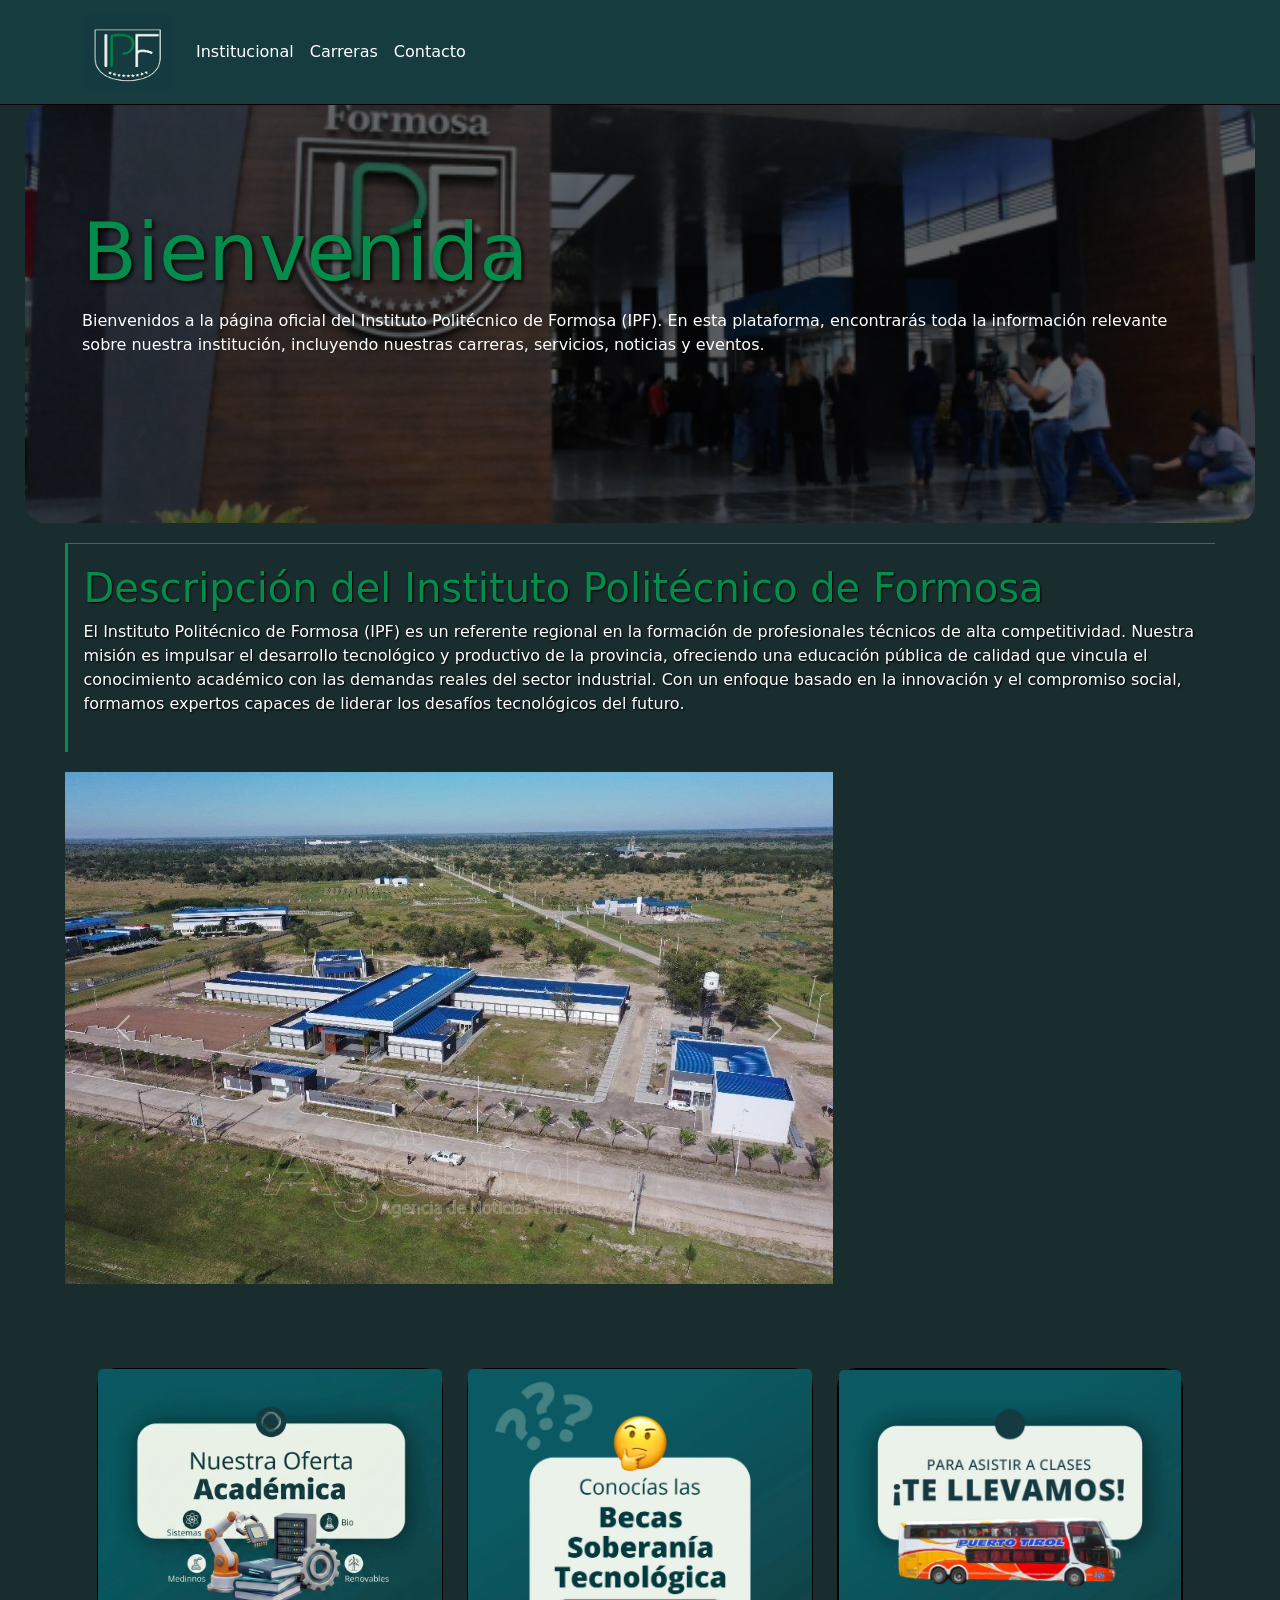
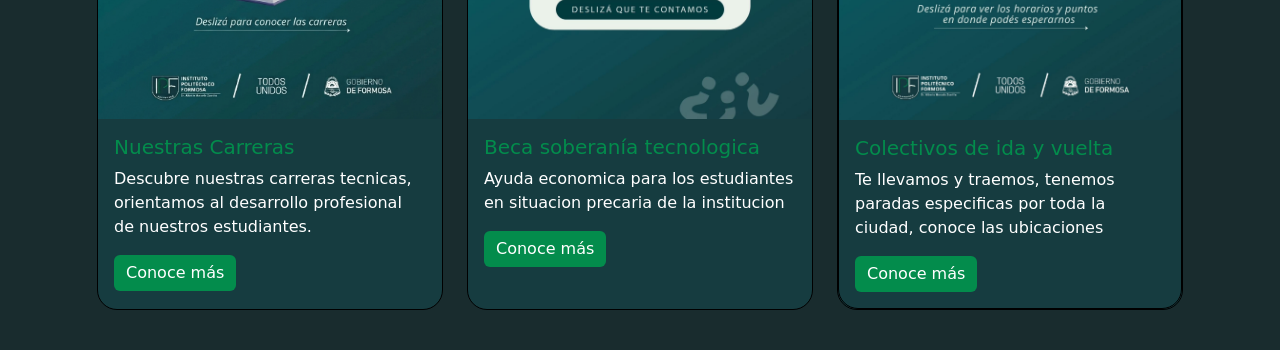
<file: index.html>
<!DOCTYPE html>
<html lang="en">
<head>
    <meta charset="UTF-8">
    <meta name="viewport" content="width=device-width, initial-scale=1.0">
    <title>Inicio IPF</title>
    <link rel="stylesheet" href="css/style.css">
    <link href="https://cdn.jsdelivr.net/npm/bootstrap@5.3.8/dist/css/bootstrap.min.css" rel="stylesheet" integrity="sha384-sRIl4kxILFvY47J16cr9ZwB07vP4J8+LH7qKQnuqkuIAvNWLzeN8tE5YBujZqJLB" crossorigin="anonymous">
</head>
<body>
    <header>
  <nav class="navbar navbar-expand-lg">
  <div class="container">
    <a class="navbar-brand" href="index.html">
         <img src="imagenes/icono-politecnico.png" alt="Icono IPF" width="90" height="78">
    </a>
    <button class="navbar-toggler" type="button" data-bs-toggle="collapse" data-bs-target="#navbarNav" aria-controls="navbarNav" aria-expanded="false" aria-label="Toggle navigation">
      <span class="navbar-toggler-icon"></span>
    </button>
    <div class="collapse navbar-collapse" id="navbarNav">
      <ul class="navbar-nav">
        <li class="nav-item">
          <a class="nav-link" href="institucional.html" style="color: white;">Institucional</a>
        </li>
        <li class="nav-item">
          <a class="nav-link" href="carreras.html" style="color: white;">Carreras</a>
        </li>
        <li class="nav-item">
          <a class="nav-link" href="contacto.html" style="color: white;">Contacto</a>
        </li>
      </ul>
    </div>
  </div>
</nav>

    </header>
    <main>
        <section class="bienvenida">
            <div class="container">
                <h1 class="display-1"> Bienvenida</h1>
                 <p>
                    Bienvenidos a la página oficial del Instituto Politécnico de Formosa (IPF). 
                    En esta plataforma, encontrarás toda la información relevante sobre nuestra institución, 
                    incluyendo nuestras carreras, servicios, noticias y eventos. 
                 </p>
          </div>  
        </section>
        <section class="descripcion">
            <div class="container">
                <h3 class="display-6">Descripción del Instituto Politécnico de Formosa </h3>
                <p>
                    El Instituto Politécnico de Formosa (IPF) es un referente regional en la formación de profesionales técnicos de alta competitividad. Nuestra misión es impulsar el desarrollo tecnológico y productivo de la provincia, ofreciendo una educación pública de calidad que vincula el conocimiento académico con las demandas reales del sector industrial. Con un enfoque basado en la innovación y el compromiso social, formamos expertos capaces de liderar los desafíos tecnológicos del futuro.
                </p>
            </div>
        </section>
        <section class="carrusel">
            <div id="carouselExampleAutoplaying" class="carousel slide" data-bs-ride="carousel">
  <div class="carousel-inner">
    <div class="carousel-item active">
      <img src="imagenes/politecnico1.jpg" class="d-block w-100" alt="Ciclo lectivo 2026">
    </div>
    <div class="carousel-item">
      <img src="imagenes/politecnico2.jpeg" class="d-block w-100" alt="Institucion">
    </div>
    <div class="carousel-item">
      <img src="imagenes/politecnico3.jpeg" class="d-block w-100" alt="Entrada">
    </div>
  </div>
  <button class="carousel-control-prev" type="button" data-bs-target="#carouselExampleAutoplaying" data-bs-slide="prev">
    <span class="carousel-control-prev-icon" aria-hidden="true"></span>
    <span class="visually-hidden">Previous</span>
  </button>
  <button class="carousel-control-next" type="button" data-bs-target="#carouselExampleAutoplaying" data-bs-slide="next">
    <span class="carousel-control-next-icon" aria-hidden="true"></span>
    <span class="visually-hidden">Next</span>
  </button>
</div>
        </section>
        <section class="cartas">
            <div class="row g-4" style="margin: 20px;">

                <div class="col-md-4">
                    <div class="card h-100">
                        <img src="imagenes/carreras.png" class="card-img-top" alt="carreras">
                        <div class="card-body">
                            <h5 class="card-title">Nuestras Carreras</h5>
                            <p class="card-text">Descubre nuestras carreras tecnicas, orientamos al desarrollo profesional de nuestros estudiantes.</p>
                            <a href="carreras.html" class="btn btn-primary">Conoce más</a>
                        </div>
  </div>
</div>

    <div class="col-md-4">
        <div class="card h-100">
            <img src="imagenes/beca.jpg" class="card-img-top" alt="beca-soberania">
            <div class="card-body">
                <h5 class="card-title">Beca soberanía tecnologica</h5>
                <p class="card-text">Ayuda economica para los estudiantes en situacion precaria de la institucion</p>
                <a href="institucional.html#beca" class="btn btn-primary">Conoce más</a>
            </div>
        </div>
</div>

<div class="col-md-4">

    <div class="card">
        <div class="card h-100">
            <img src="imagenes/colectivos.jpeg" class="card-img-top" alt="colectivos">
            <div class="card-body">
                <h5 class="card-title">Colectivos de ida y vuelta</h5>
                <p class="card-text">Te llevamos y traemos, tenemos paradas especificas por toda la ciudad, conoce las ubicaciones</p>
                <a href="institucional.html#colectivos" class="btn btn-primary">Conoce más</a>
            </div>
        </div>
    </div>
</div>

</div>
</section>
</main>

    <footer>
    </footer>

    <script src="https://cdn.jsdelivr.net/npm/bootstrap@5.3.8/dist/js/bootstrap.bundle.min.js" integrity="sha384-FKyoEForCGlyvwx9Hj09JcYn3nv7wiPVlz7YYwJrWVcXK/BmnVDxM+D2scQbITxI" crossorigin="anonymous"></script>
</body>
</html>
</file>
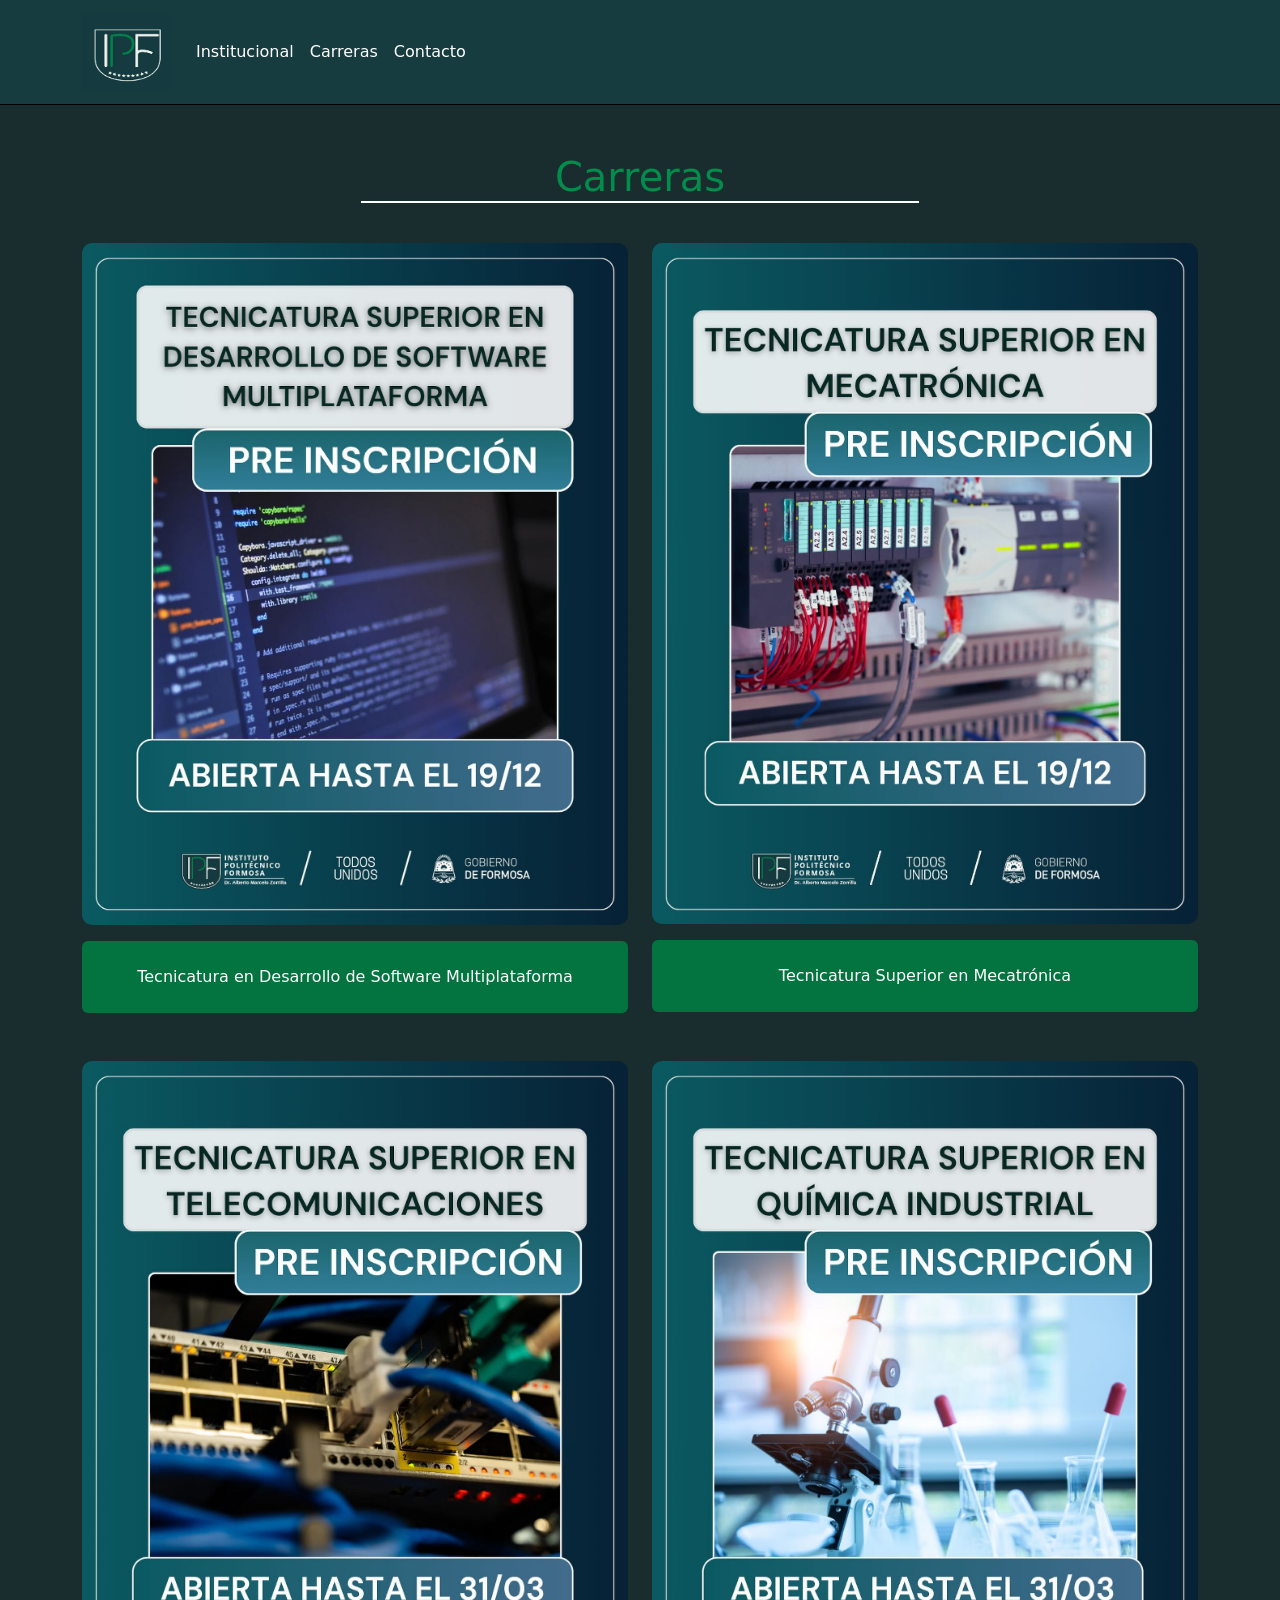
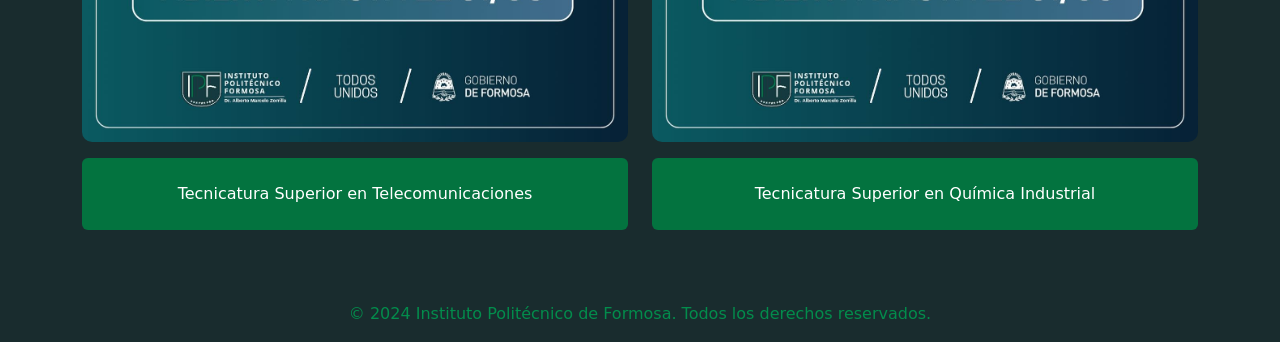
<file: carreras.html>
<!DOCTYPE html>
<html lang="en">
<head>
    <meta charset="UTF-8">
    <meta name="viewport" content="width=device-width, initial-scale=1.0">
    <title>Carreras</title>
    <link rel="stylesheet" href="css/style.css">
        <link href="https://cdn.jsdelivr.net/npm/bootstrap@5.3.8/dist/css/bootstrap.min.css" rel="stylesheet" integrity="sha384-sRIl4kxILFvY47J16cr9ZwB07vP4J8+LH7qKQnuqkuIAvNWLzeN8tE5YBujZqJLB" crossorigin="anonymous">

</head>
<body>
    <header>
<nav class="navbar navbar-expand-lg">
  <div class="container">
    <a class="navbar-brand" href="index.html">
         <img src="imagenes/icono-politecnico.png" alt="Icono IPF" width="90" height="78">
    </a>
    <button class="navbar-toggler" type="button" data-bs-toggle="collapse" data-bs-target="#navbarNav" aria-controls="navbarNav" aria-expanded="false" aria-label="Toggle navigation">
      <span class="navbar-toggler-icon"></span>
    </button>
    <div class="collapse navbar-collapse" id="navbarNav">
      <ul class="navbar-nav">
        <li class="nav-item">
          <a class="nav-link" href="institucional.html" style="color: white;">Institucional</a>
        </li>
        <li class="nav-item">
          <a class="nav-link" href="carreras.html" style="color: white;">Carreras</a>
        </li>
        <li class="nav-item">
          <a class="nav-link" href="contacto.html" style="color: white;">Contacto</a>
        </li>
      </ul>
    </div>
  </div>
</nav>
    </header>
    <main class="container my-5">
      <h1 class="Display-1 text-center" style="margin-bottom: 40px; border-bottom: white solid 2px; color: var(--color-2); width: 50%; margin-left: 25%;">Carreras</h1>
      <div class="row g-4">

        
        <div class= "col-md-6 mb-4 col-6 text-center" style="background-color: var(--color-6); border: none;">  
          
          
          <!-- Desarrollo de software -->
          <img src="imagenes/software.jpg" alt="software" class="image-thumbnail mb-3" style="width: 100%; height: auto; object-fit: cover; border-radius: 10px;">
          
          <button type="button" class="btn btn-primary w-100 py-4" data-bs-toggle="modal" data-bs-target="#modalsoftware" style="background-color: var(--color-3); border: none;">
            Tecnicatura en Desarrollo de Software Multiplataforma
          </button>
          
          <div class="modal fade" id="modalsoftware" data-bs-backdrop="static" data-bs-keyboard="false" tabindex="-1" aria-labelledby="modalsoftwareLabel" aria-hidden="true">
            <div class="modal-dialog modal-dialog-centered modal-dialog-scrollable">
              <div class="modal-content">
                <div class="modal-header" style="background-color: var(--color-6); color: white;">
                  <h1 class="modal-title fs-5" id="modalsoftwareLabel">Tecnicatura en Desarrollo de Software Multiplataforma</h1>
                  <button type="button" class="btn-close" data-bs-dismiss="modal" aria-label="Close"></button>
                </div>
                
                <div class="modal-body">
              
                  <ul class="nav nav-tabs d-none" id="tabSoftware" role="tablist">
                    <li class="nav-item">
                      <button class="nav-link active" id="btn-p1-soft" data-bs-toggle="tab" data-bs-target="#pag1-soft" type="button">1</button>
                    </li>
                    <li class="nav-item">
                      <button class="nav-link" id="btn-p2-soft" data-bs-toggle="tab" data-bs-target="#pag2-soft" type="button">2</button>
                    </li>
                  </ul>
      
                  <div class="tab-content">
                    <div class="tab-pane fade show active" id="pag1-soft" role="tabpanel">
                      <p>Formate para crear aplicaciones móviles y web de alto impacto. Aprendé a programar en diversos lenguajes, gestionar bases de datos y dominar las herramientas que lideran el mercado tecnológico actual.</p>
                      <div>
                        <h5>Duración</h5>
                      </div>
                      <p>2 años (3 cuatrimestres)</p>
                    </div>
                    
                    
                    <div class="tab-pane fade" id="pag2-soft" role="tabpanel">
                      <h5>Requisitos de inscripción:</h5>
                      <ul class="list-group list-group-flush">
                        <li class="list-group-item">Título secundario completo (o constancia)</li>
                        <li class="list-group-item">Fotocopia de DNI y CUIL</li>
                        <li class="list-group-item">Partida de nacimiento actualizada</li>
                        <li class="list-group-item">Carpeta colgante y 2 fotos 4x4</li>
                      </ul>
                    </div>
                  </div>
                </div>
                
                <div class="modal-footer" style="background-color: var(--color-6); color: white;">
                  <button type="button" class="btn btn-secondary" data-bs-dismiss="modal">Cerrar</button>
                  
                  
                  <button type="button" class="btn btn-primary" style="background-color: var(--color-3); border: none;" 
                  onclick="const p7 = document.getElementById('btn-p2-soft'); const p8 = document.getElementById('btn-p1-soft'); if(p7.classList.contains('active')){ p8.click(); this.innerText='Siguiente'; } else { p7.click(); this.innerText='Volver'; }">
                  Siguiente
                </button>
              </div>
            </div>
          </div>
        </div>
      </div>
        
        <div class="col-md-6 mb-4 col-6 text-center" style="background-color: var(--color-6); border: none;">


          <!-- Mecatrona -->
          <img src="imagenes/mecatronica.jpg" alt="mecatronica" class="image-thumbnail mb-3" style="width: 100%; height: auto; object-fit: cover; border-radius: 10px;">
          
          <button type="button" class="btn btn-primary w-100 py-4" data-bs-toggle="modal" data-bs-target="#modalmecatronica" style="background-color: var(--color-3); border: none;">
            Tecnicatura Superior en Mecatrónica
          </button>
          
          <div class="modal fade" id="modalmecatronica" data-bs-backdrop="static" data-bs-keyboard="false" tabindex="-1" aria-labelledby="modalmecatronicaLabel" aria-hidden="true">
            <div class="modal-dialog modal-dialog-centered modal-dialog-scrollable">
              
              <div class="modal-content">
                <div class="modal-header" style="background-color: var(--color-6); color: white;">
                  <h1 class="modal-title fs-5" id="modalmecatronicaLabel">Tecnicatura Superior en Mecatrónica</h1>
                  <button type="button" class="btn-close" data-bs-dismiss="modal" aria-label="Close"></button>
            </div>
            
            <div class="modal-body">
         
              <ul class="nav nav-tabs d-none" id="tabMeca" role="tablist">
                <li class="nav-item">
                  <button class="nav-link active" id="btn-p1-meca" data-bs-toggle="tab" data-bs-target="#pag1-meca" type="button">1</button>
                </li>
                <li class="nav-item">
                  <button class="nav-link" id="btn-p2-meca" data-bs-toggle="tab" data-bs-target="#pag2-meca" type="button">2</button>
                </li>
              </ul>
              
  
              <div class="tab-content">
              
                <div class="tab-pane fade show active" id="pag1-meca" role="tabpanel">
                  <p>Convertite en un experto en la integración de mecánica, electrónica y sistemas de control. Vas a poder diseñar y mantener equipos industriales automatizados, sistemas inteligentes y maquinaria de última generación.</p>
                  <div>
                    <h5>Duración</h5>
                    <p>2 años (3 cuatrimestres)</p>
                  </div>
                </div>
                
     
                <div class="tab-pane fade" id="pag2-meca" role="tabpanel">
                  <h5>Requisitos de inscripción:</h5>
                  <ul class="list-group list-group-flush">
                    <li class="list-group-item">Título secundario completo (o constancia de título en trámite)</li>
                    <li class="list-group-item">Fotocopia de DNI y CUIL</li>
                    <li class="list-group-item">Partida de nacimiento actualizada</li>
                    <li class="list-group-item">Carpeta colgante y 2 fotos 4x4</li>
                  </ul>
                </div>
              </div>
            </div>
            
            <div class="modal-footer" style="background-color: var(--color-6); color: white;">
              <button type="button" class="btn btn-secondary" data-bs-dismiss="modal">Cerrar</button>
      
              <button type="button" class="btn btn-primary" style="background-color: var(--color-3); border: none;" 
              onclick="const p3 = document.getElementById('btn-p2-meca'); const p4 = document.getElementById('btn-p1-meca'); if(p3.classList.contains('active')){ p4.click(); this.innerText='Siguiente'; } else { p3.click(); this.innerText='Volver'; }">
              Siguiente
            </button>
          </div>
        </div>
      </div>
      </div>


    </div>


    <div class="col-md-6 mb-4 col-6 text-center" style="background-color: var(--color-6); border: none;">
      
<!-- Telecomunicaciones -->
<img src="imagenes/telecomunicaciones.jpg" alt="telecomunicaciones" class="image-thumbnail mb-3" style="width: 100%; height: auto; object-fit: cover; border-radius: 10px;">

<button type="button" class="btn btn-primary w-100 py-4" data-bs-toggle="modal" data-bs-target="#modaltelecomunicaciones" style="background-color: var(--color-3); border: none;">
    Tecnicatura Superior en Telecomunicaciones
</button>

<div class="modal fade" id="modaltelecomunicaciones" data-bs-backdrop="static" data-bs-keyboard="false" tabindex="-1" aria-labelledby="modaltelecomunicacionesLabel" aria-hidden="true">
    <div class="modal-dialog modal-dialog-centered modal-dialog-scrollable">
        <div class="modal-content">
            <div class="modal-header" style="background-color: var(--color-6); color: white;">
                <h1 class="modal-title fs-5" id="modaltelecomunicacionesLabel">Tecnicatura Superior en Telecomunicaciones</h1>
                <button type="button" class="btn-close" data-bs-dismiss="modal" aria-label="Close"></button>
            </div>

            <div class="modal-body">
          
                <ul class="nav nav-tabs d-none" id="tabTelecom" role="tablist">
                    <li class="nav-item">
                        <button class="nav-link active" id="btn-p1-tele" data-bs-toggle="tab" data-bs-target="#pag1-tele" type="button">1</button>
                    </li>
                    <li class="nav-item">
                        <button class="nav-link" id="btn-p2-tele" data-bs-toggle="tab" data-bs-target="#pag2-tele" type="button">2</button>
                    </li>
                </ul>

         
                <div class="tab-content">

                    <div class="tab-pane fade show active" id="pag1-tele" role="tabpanel">
                        <p>Especializate en la instalación y gestión de infraestructuras de red y sistemas de transmisión de datos. Aprendé sobre fibra óptica, comunicaciones inalámbricas y conectividad, claves para el desarrollo tecnológico de la región.</p>
                    <div>
                        <h5>Duración</h5>
                        <p>2 años (3 cuatrimestres)</p>
                    </div>
                      </div>


                    <div class="tab-pane fade" id="pag2-tele" role="tabpanel">
                        <h5>Requisitos de inscripción:</h5>
                        <ul class="list-group list-group-flush">
                            <li class="list-group-item">Título secundario completo (o constancia en trámite)</li>
                            <li class="list-group-item">Fotocopia de DNI y CUIL</li>
                            <li class="list-group-item">Partida de nacimiento</li>
                            <li class="list-group-item">2 fotos 4x4 y carpeta colgante</li>
                        </ul>
                    </div>
                </div>
            </div>

            <div class="modal-footer" style="background-color: var(--color-6); color: white;">
                <button type="button" class="btn btn-secondary" data-bs-dismiss="modal">Cerrar</button>
              
                <button type="button" class="btn btn-primary" style="background-color: var(--color-3); border: none;" 
                        onclick="const p5 = document.getElementById('btn-p2-tele'); const p6 = document.getElementById('btn-p1-tele'); if(p5.classList.contains('active')){ p6.click(); this.innerText='Siguiente'; } else { p5.click(); this.innerText='Volver'; }">
                    Siguiente
                </button>
            </div>
        </div>
    </div>
</div>


    </div>


    <div class="col-md-6 mb-4 col-6 text-center" style="background-color: var(--color-6); border: none;">
      
<!-- Quimica Industrial -->
<img src="imagenes/quimica-industrial.jpg" alt="Química Industrial" class="image-thumbnail mb-3" style="width: 100%; height: auto; object-fit: cover; border-radius: 10px;">

<button type="button" class="btn btn-primary w-100 py-4" data-bs-toggle="modal" data-bs-target="#modalquimicaindustrial" style="background-color: var(--color-3); border: none;">
    Tecnicatura Superior en Química Industrial
</button>

<div class="modal fade" id="modalquimicaindustrial" data-bs-backdrop="static" data-bs-keyboard="false" tabindex="-1" aria-labelledby="modalquimicaindustrialLabel" aria-hidden="true">
    <div class="modal-dialog modal-dialog-centered modal-dialog-scrollable">
        <div class="modal-content">
            <div class="modal-header" style="background-color: var(--color-6); color: white;">
                <h1 class="modal-title fs-5" id="modalquimicaindustrialLabel">Tecnicatura en Química Industrial</h1>
                <button type="button" class="btn-close" data-bs-dismiss="modal" aria-label="Close"></button>
            </div>

            <div class="modal-body">
     
                <ul class="nav nav-tabs d-none" id="tabQuim" role="tablist">
                    <li class="nav-item">
                        <button class="nav-link active" id="btn-p1-quim" data-bs-toggle="tab" data-bs-target="#pag1-quim" type="button">1</button>
                    </li>
                    <li class="nav-item">
                        <button class="nav-link" id="btn-p2-quim" data-bs-toggle="tab" data-bs-target="#pag2-quim" type="button">2</button>
                    </li>
                </ul>


                <div class="tab-content">
  
                    <div class="tab-pane fade show active" id="pag1-quim" role="tabpanel">
                        <p>Aprendé a supervisar procesos químicos en plantas industriales, asegurando la calidad y el cumplimiento de normas de seguridad. Es fundamental para la producción de bienes y el control ambiental en sectores productivos.</p>
                    <div>
                        <h5>Duración</h5>
                        <p>2 años (3 cuatrimestres)</p>
                    </div>
                      </div>

  
                    <div class="tab-pane fade" id="pag2-quim" role="tabpanel">
                        <h5>Requisitos de inscripción:</h5>
                        <ul class="list-group list-group-flush">
                            <li class="list-group-item">Título secundario (o constancia de título en trámite)</li>
                            <li class="list-group-item">Fotocopia de DNI y CUIL</li>
                            <li class="list-group-item">Partida de nacimiento actualizada</li>
                            <li class="list-group-item">Carpeta colgante y 2 fotos 4x4</li>
                        </ul>
                    </div>
                </div>
            </div>

            <div class="modal-footer" style="background-color: var(--color-6); color: white;">
                <button type="button" class="btn btn-secondary" data-bs-dismiss="modal">Cerrar</button>
        
                <button type="button" class="btn btn-primary" style="background-color: var(--color-3); border: none;" 
                        onclick="const p2 = document.getElementById('btn-p2-quim'); const p1 = document.getElementById('btn-p1-quim'); if(p2.classList.contains('active')){ p1.click(); this.innerText='Siguiente'; } else { p2.click(); this.innerText='Volver'; }">
                    Siguiente
                </button>
            </div>
        </div>
    </div>
</div>


    </div> 
  </div>
  </div>
</div>
</main>
<footer>
        <div class="container">
            <p class="text-center" style="color: var(--color-2);">© 2024 Instituto Politécnico de Formosa. Todos los derechos reservados.</p>
        </div>
    </footer>
<script src="https://cdn.jsdelivr.net/npm/bootstrap@5.3.8/dist/js/bootstrap.bundle.min.js" integrity="sha384-FKyoEForCGlyvwx9Hj09JcYn3nv7wiPVlz7YYwJrWVcXK/BmnVDxM+D2scQbITxI" crossorigin="anonymous"></script>

</body>
</html>
</file>
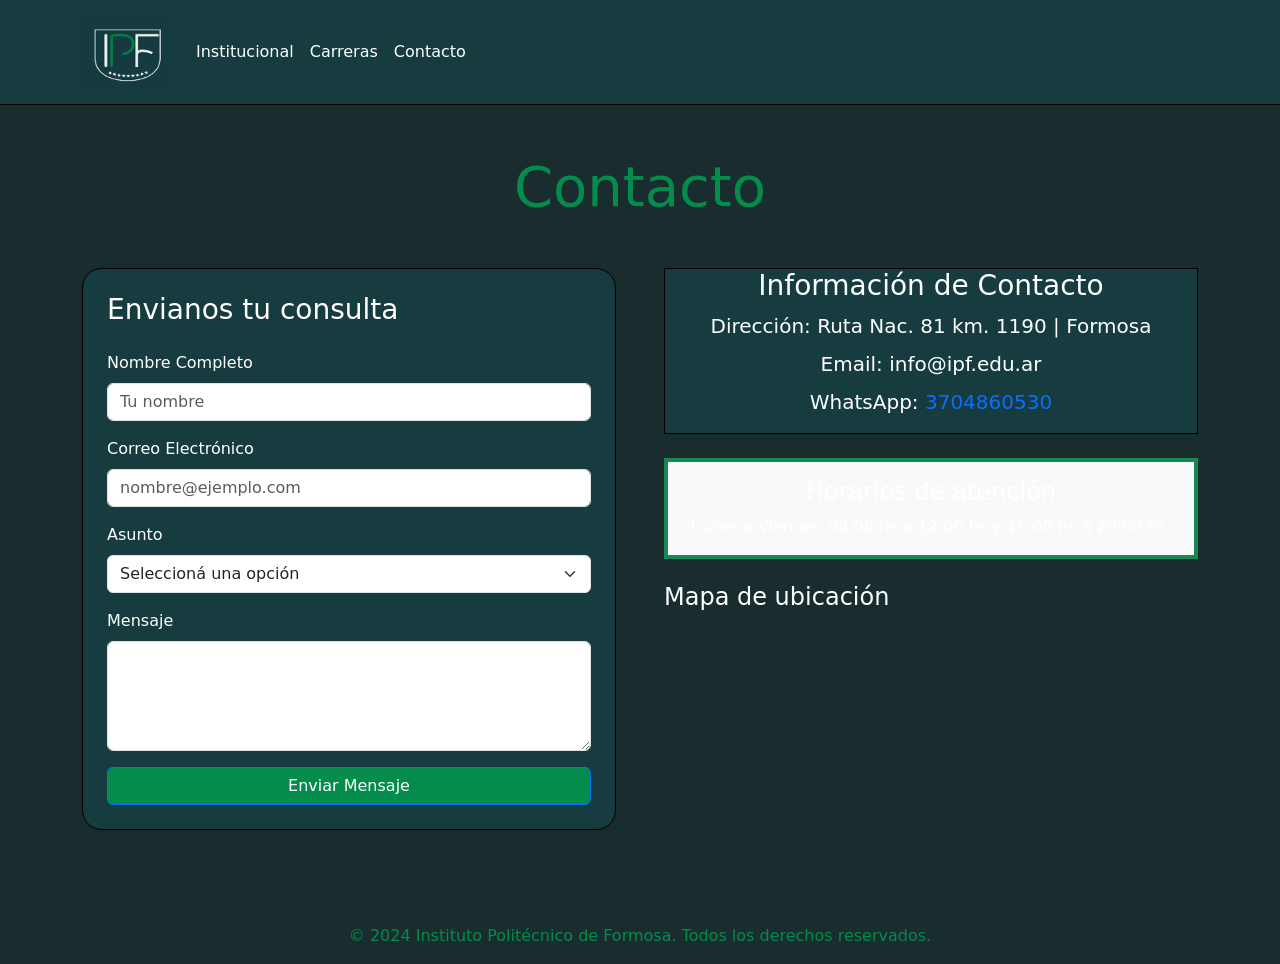
<file: contacto.html>
<!DOCTYPE html>
<html lang="en">
<head>
    <meta charset="UTF-8">
    <meta name="viewport" content="width=device-width, initial-scale=1.0">
    <title>Contacto</title>
    <link rel="stylesheet" href="css/style.css">
        <link href="https://cdn.jsdelivr.net/npm/bootstrap@5.3.8/dist/css/bootstrap.min.css" rel="stylesheet" integrity="sha384-sRIl4kxILFvY47J16cr9ZwB07vP4J8+LH7qKQnuqkuIAvNWLzeN8tE5YBujZqJLB" crossorigin="anonymous">

</head>
<body>
    <header>
<nav class="navbar navbar-expand-lg">
  <div class="container">
    <a class="navbar-brand" href="index.html">
         <img src="imagenes/icono-politecnico.png" alt="Icono IPF" width="90" height="78">
    </a>
    <button class="navbar-toggler" type="button" data-bs-toggle="collapse" data-bs-target="#navbarNav" aria-controls="navbarNav" aria-expanded="false" aria-label="Toggle navigation">
      <span class="navbar-toggler-icon"></span>
    </button>
    <div class="collapse navbar-collapse" id="navbarNav">
      <ul class="navbar-nav">
        <li class="nav-item">
          <a class="nav-link" href="institucional.html" style="color: white;">Institucional</a>
        </li>
        <li class="nav-item">
          <a class="nav-link" href="carreras.html" style="color: white;">Carreras</a>
        </li>
        <li class="nav-item">
          <a class="nav-link" href="contacto.html" style="color: white;">Contacto</a>
        </li>
      </ul>
    </div>
  </div>
</nav>
    </header>
    <main class="container my-5">
        <h1 class="display-4 text-center mb-5" style="color: var(--color-2);">Contacto</h1>

        <div class="row g-5">
  
            <div class="col-md-6">
                <div class="card shadow-sm p-4">
                    <h3 class="mb-4">Envianos tu consulta</h3>
                    <form action="#">
                        <div class="mb-3">
                            <label for="nombre" class="form-label">Nombre Completo</label>
                            <input type="text" class="form-control" id="nombre" placeholder="Tu nombre" required>
                        </div>
                        <div class="mb-3">
                            <label for="email" class="form-label">Correo Electrónico</label>
                            <input type="email" class="form-control" id="email" placeholder="nombre@ejemplo.com" required>
                        </div>
                        <div class="mb-3">
                            <label for="asunto" class="form-label">Asunto</label>
                            <select class="form-select" id="asunto">
                                <option selected>Seleccioná una opción</option>
                                <option value="1">Inscripciones</option>
                                <option value="2">Becas</option>
                                <option value="3">Otras consultas</option>
                            </select>
                        </div>
                        <div class="mb-3">
                            <label for="mensaje" class="form-label">Mensaje</label>
                            <textarea class="form-control" id="mensaje" rows="4"></textarea>
                        </div>
                        <button type="submit" class="btn btn-primary w-100" style="background-color: var(--color-2);">Enviar Mensaje</button>
                    </form>
                </div>
            </div>

            <div class="col-md-6">

                <div class="mb-4">
                    <h3>Información de Contacto</h3>
                    <ul class="list-unstyled lead">
                        <li class="mb-2"><i class="bi bi-geo-alt-fill text-success"></i> <b>Dirección:</b> Ruta Nac. 81 km. 1190 | Formosa</li>
                        <li class="mb-2"><i class="bi bi-envelope-at-fill text-success"></i> <b>Email:</b> info@ipf.edu.ar</li>
                        <li class="mb-2"><i class="bi bi-whatsapp text-success"></i> <b>WhatsApp:</b> <a href="https://wa.me/3704860530" target="_blank" class="text-decoration-none">3704860530</a></li>
                    </ul>
                </div>

  
                <div class="mb-4 p-3 bg-light border-start border-4 border-success">
                    <h4><i class="bi bi-clock-fill"></i> Horarios de atención</h4>
                    <p class="mb-0">Lunes a Viernes: 08:00 hs a 12:00 hs y 16:00 hs a 20:00 hs.</p>
                </div>

       
                <div class="mapa-container shadow-sm rounded overflow-hidden">
                    <h4>Mapa de ubicación</h4>
                    <iframe 
                        src="https://www.google.com/maps/embed?pb=!1m18!1m12!1m3!1d3563.3444635606456!2d-58.23253502476566!3d-26.733333333333334!2m3!1f0!2f0!3f0!3m2!1i1024!2i768!4f13.1!3m3!1m2!1s0x9445100000000001%3A0x6b4f4c4c4c4c4c4c!2sInstituto%20Polit%C3%A9cnico%20Formosa!5e0!3m2!1ses-419!2sar!4v1714550000000!5m2!1ses-419!2sar" 
                        width="100%" height="250" style="border:0;" allowfullscreen="" loading="lazy">
                    </iframe>
                </div>
            </div>
        </div>
    </main>
    <footer>
        <div class="container">
            <p class="text-center" style="color: var(--color-2);">© 2024 Instituto Politécnico de Formosa. Todos los derechos reservados.</p>
        </div>
    </footer>
    <script src="https://cdn.jsdelivr.net/npm/bootstrap@5.3.8/dist/js/bootstrap.bundle.min.js" integrity="sha384-FKyoEForCGlyvwx9Hj09JcYn3nv7wiPVlz7YYwJrWVcXK/BmnVDxM+D2scQbITxI" crossorigin="anonymous"></script>
</body>
</html>
</file>
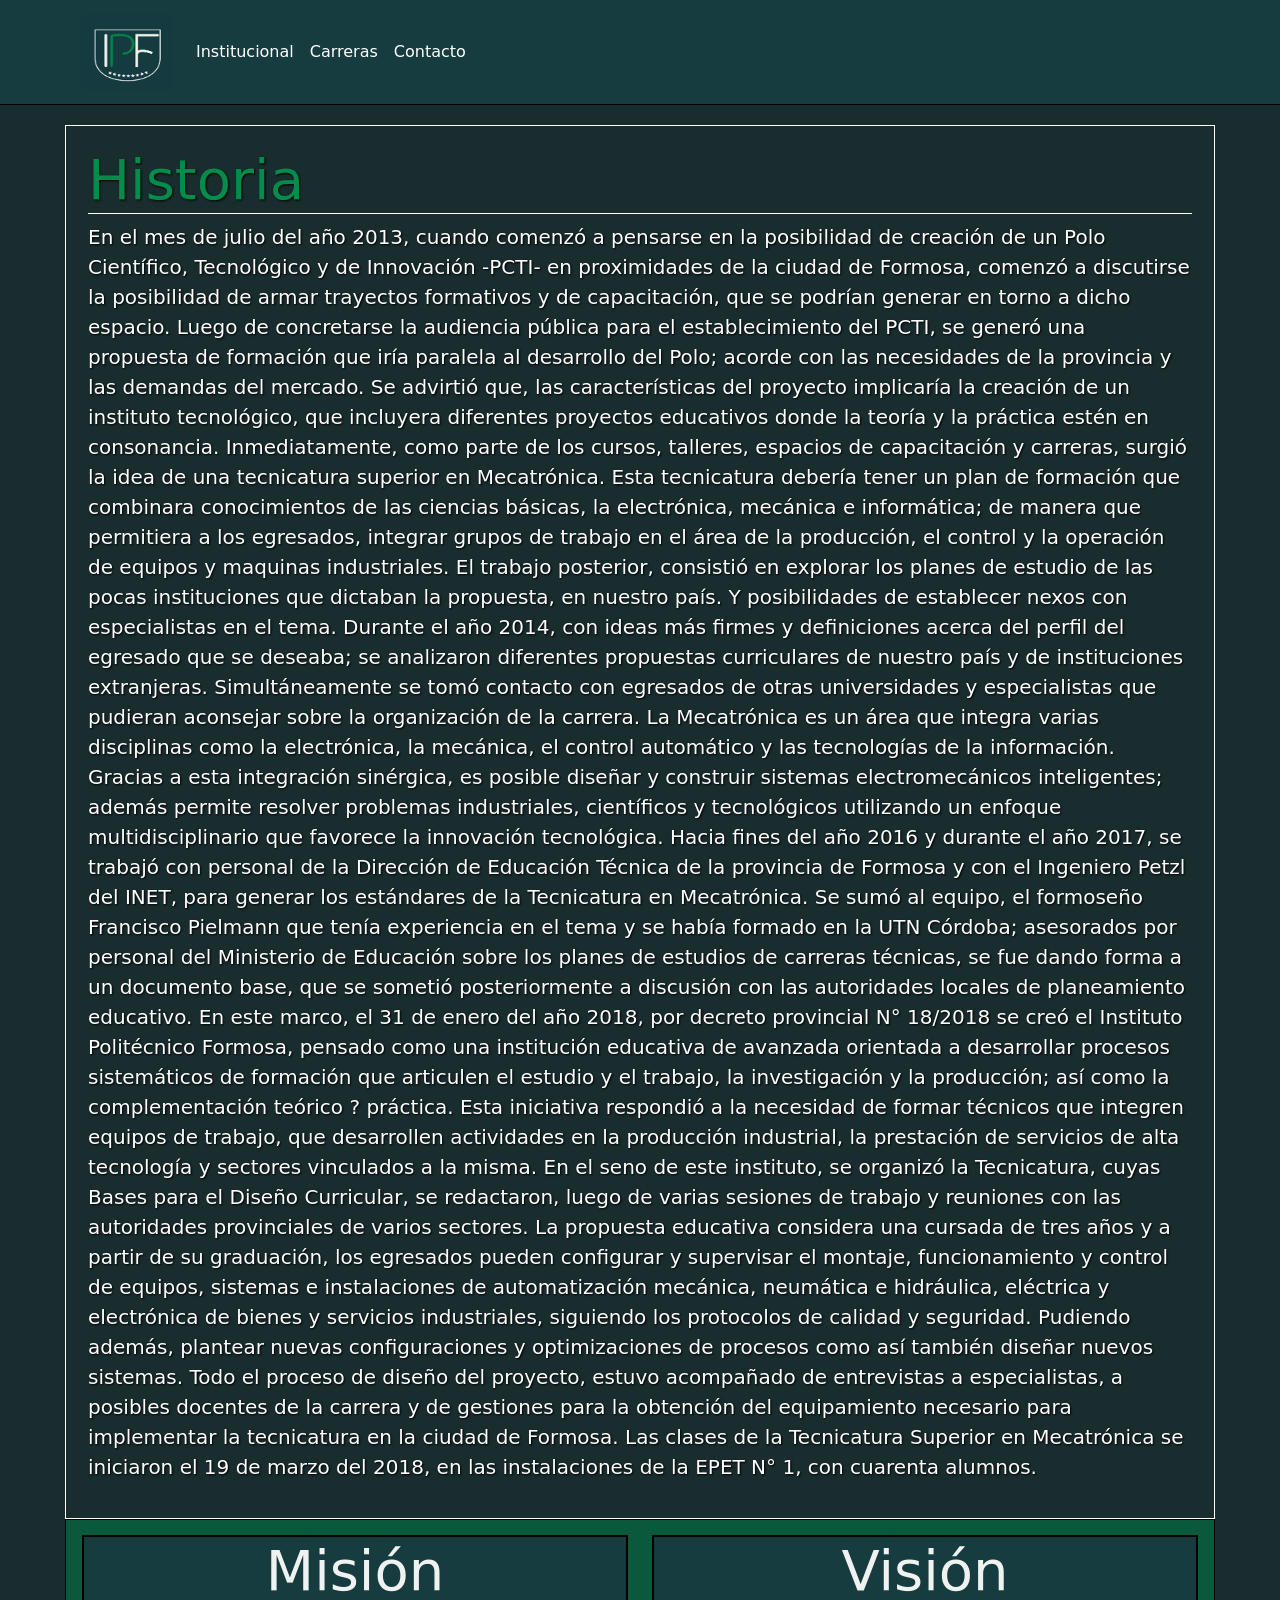
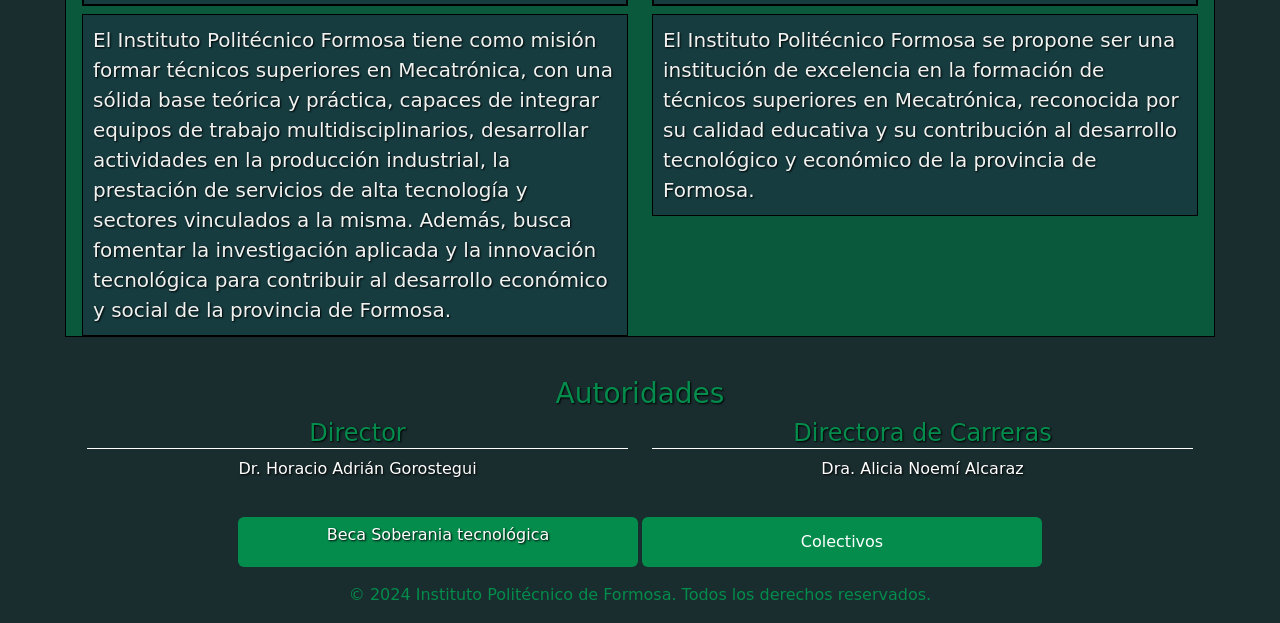
<file: institucional.html>
<!DOCTYPE html>
<html lang="en">
<head>
    <meta charset="UTF-8">
    <meta name="viewport" content="width=device-width, initial-scale=1.0">
    <title>Institucional IPF</title>
    <link rel="stylesheet" href="css/style.css">
    <link href="https://cdn.jsdelivr.net/npm/bootstrap@5.3.8/dist/css/bootstrap.min.css" rel="stylesheet" integrity="sha384-sRIl4kxILFvY47J16cr9ZwB07vP4J8+LH7qKQnuqkuIAvNWLzeN8tE5YBujZqJLB" crossorigin="anonymous">
</head>
<body>
    <header>
<nav class="navbar navbar-expand-lg">
  <div class="container">
    <a class="navbar-brand" href="index.html">
         <img src="imagenes/icono-politecnico.png" alt="Icono IPF" width="90" height="78">
    </a>
    <button class="navbar-toggler" type="button" data-bs-toggle="collapse" data-bs-target="#navbarNav" aria-controls="navbarNav" aria-expanded="false" aria-label="Toggle navigation">
      <span class="navbar-toggler-icon"></span>
    </button>
    <div class="collapse navbar-collapse" id="navbarNav">
      <ul class="navbar-nav">
        <li class="nav-item">
          <a class="nav-link" href="institucional.html" style="color: white;">Institucional</a>
        </li>
        <li class="nav-item">
          <a class="nav-link" href="carreras.html" style="color: white;">Carreras</a>
        </li>
        <li class="nav-item">
          <a class="nav-link" href="contacto.html" style="color: white;">Contacto</a>
        </li>
      </ul>
    </div>
  </div>
</nav>
    </header>
    <main>

        <section class="Historia">
            <div class="container">
                <h2 class="display-4">Historia</h2>
                
                <div>
                    
                    <p class="lead"> 
                        En el mes de julio del año 2013, cuando comenzó a pensarse en la posibilidad de creación de un Polo Científico, Tecnológico y de Innovación -PCTI- en proximidades de la ciudad de Formosa,  comenzó a discutirse la posibilidad de armar trayectos formativos y de capacitación, que se podrían generar en torno a dicho espacio.
                        Luego de concretarse la audiencia pública para el establecimiento del PCTI, se generó una propuesta de formación que iría paralela al desarrollo del Polo; acorde con las necesidades de la provincia y las demandas del mercado.   Se advirtió  que,  las características del proyecto implicaría la creación de un instituto tecnológico, que incluyera diferentes proyectos educativos donde la teoría y la práctica estén en consonancia.
                        Inmediatamente, como parte de los cursos, talleres, espacios de capacitación y carreras, surgió la idea de una tecnicatura superior en Mecatrónica. Esta tecnicatura debería tener un plan de formación que combinara conocimientos de las ciencias básicas, la electrónica, mecánica e informática; de manera que permitiera  a los egresados, integrar grupos de trabajo en el área de la producción, el control y la operación de equipos y maquinas industriales.
                        El trabajo posterior, consistió en explorar los planes de estudio de las pocas instituciones que dictaban la propuesta, en nuestro país. Y posibilidades de establecer nexos con especialistas en el tema.
                        Durante el año 2014, con ideas más firmes y definiciones acerca del perfil del egresado que se deseaba; se analizaron diferentes propuestas curriculares de nuestro país y de instituciones extranjeras. Simultáneamente se tomó contacto con egresados de otras universidades y especialistas que pudieran aconsejar sobre la organización de la carrera.
                        La Mecatrónica es un área que integra varias disciplinas como la electrónica, la mecánica, el control automático y las tecnologías de la información. Gracias a esta integración sinérgica, es posible diseñar y construir sistemas electromecánicos inteligentes; además permite resolver problemas industriales, científicos y tecnológicos utilizando un enfoque multidisciplinario que favorece la innovación tecnológica.
                        Hacia fines del año 2016 y durante el año 2017, se trabajó con personal de la Dirección de Educación Técnica de la provincia de Formosa y con el Ingeniero Petzl   del INET, para generar los estándares de la Tecnicatura en Mecatrónica. Se sumó al equipo, el   formoseño   Francisco Pielmann que tenía experiencia en el tema y se había formado en la UTN Córdoba; asesorados por personal del Ministerio de Educación sobre los planes de estudios de carreras técnicas, se fue dando forma a un documento base, que se sometió posteriormente a discusión con las autoridades locales de planeamiento educativo.
                        En este marco, el 31 de enero del año 2018, por decreto provincial N° 18/2018 se creó el Instituto Politécnico Formosa, pensado como una institución educativa de avanzada orientada a desarrollar procesos sistemáticos de formación que articulen el estudio y el trabajo, la investigación y la producción; así como la complementación teórico ? práctica. Esta iniciativa respondió a la necesidad de formar técnicos que integren equipos de trabajo, que desarrollen actividades en la producción industrial, la prestación de servicios de alta tecnología y sectores vinculados a la misma.
                        En el seno de este instituto, se organizó la Tecnicatura, cuyas Bases para el Diseño Curricular, se redactaron, luego de varias sesiones de trabajo y reuniones con las autoridades provinciales de varios sectores.
                        La propuesta educativa considera una cursada de tres años y a partir de su graduación, los egresados pueden configurar y supervisar el montaje, funcionamiento  y control de equipos, sistemas e instalaciones de automatización mecánica, neumática e hidráulica, eléctrica y electrónica de bienes y servicios industriales, siguiendo los protocolos de calidad y seguridad. Pudiendo además, plantear nuevas configuraciones y optimizaciones de procesos como así también diseñar nuevos sistemas.
                        Todo el proceso de diseño del proyecto, estuvo acompañado de entrevistas a especialistas, a posibles docentes de la carrera y de gestiones para la obtención del equipamiento necesario para implementar la tecnicatura en la ciudad de Formosa.
                        Las clases de la Tecnicatura Superior en Mecatrónica se iniciaron el 19 de marzo del 2018, en las instalaciones de la EPET N° 1, con cuarenta alumnos.
                    </p>
                </div>
            </div>
            </section>
            <section class="Mision-y-Vision">
                <div class="container">
                    <div class="row">

                        <div class="col-md-6">
                            
                            <h2 class="display-4">Misión</h2>
                            <p class="lead">
                                El Instituto Politécnico Formosa tiene como misión formar técnicos superiores en Mecatrónica, con una sólida base teórica y práctica, capaces de integrar equipos de trabajo multidisciplinarios, desarrollar actividades en la producción industrial, la prestación de servicios de alta tecnología y sectores vinculados a la misma. Además, busca fomentar la investigación aplicada y la innovación tecnológica para contribuir al desarrollo económico y social de la provincia de Formosa.
                            </p>
                        </div>
                        <div class="col-md-6">
                            <h2 class="display-4">Visión</h2>
                            <p class="lead">
                                El Instituto Politécnico Formosa se propone ser una institución de excelencia en la formación de técnicos superiores en Mecatrónica, reconocida por su calidad educativa y su contribución al desarrollo tecnológico y económico de la provincia de Formosa.
                            </p>
                        </div>
                    </div>
                </div>
            </div>
        </section>
        <section class="autoridades">
            <div class="container text-center">

                <h3>Autoridades</h3>
                <div class="row">
                    <div class="col-md-6">

                        <h4>Director</h4>
                        <p>Dr. Horacio Adrián Gorostegui</p>
                    </div>
                    <div class="col-md-6">

                        <h4>Directora de Carreras</h4>
                        <p>Dra. Alicia Noemí Alcaraz</p>
                    </div>
                </div>
            </div>
        </section>
        <section class="beneficios">

            
            <p class="d-inline-flex gap-1">
                <a class="btn btn-primary" data-bs-toggle="collapse" href="#multiCollapseExample1" role="button" aria-expanded="true" aria-controls="multiCollapseExample1" id="beca" style="background-color: var(--color-2);">Beca Soberania tecnológica</a>
                <button class="btn btn-primary collapsed" type="button" data-bs-toggle="collapse" data-bs-target="#multiCollapseExample2" aria-expanded="false" aria-controls="multiCollapseExample2" id="colectivos" style="background-color: var(--color-2);">Colectivos</button>
            </p>
            <div class="row">
                <div class="col">
                    <div class="multi-collapse collapse" id="multiCollapseExample1" style="">
                        <div class="card card-body">
                            
        <div class="row container text-center">
                        <div class="col">
                            <h3 class="display-4" id="beca">Beca Soberania tecnologica</h3>
                            <div class="p-1">
                                
                                <p>Creada por <b>Decreto N° 61/2019</b> del Poder Ejecutivo Provincial.
                                </p>
                                <p>
                                    Tiene como finalidad <b>contribuir al sostenimiento económico</b> de alumnos del Instituto Politécnico Formosa.
                                </p>
                                <p>
                                    La beca tiene una <b>duración de 12 meses</b> y es posbile renovarla.
                                </p>
                                <h4 class="display-6">Requisitos</h4>
                                <div class="p-1">
                                    <ul>
                                        <li>Ser alumno regular</li>
                                        <li>requerir apoyo económico para cursar la carrera</li>
                                    </ul>
                                </div>
                                <div class="p-1">
                                    <h4>Tipos de becas</h4>
                                    <p><b>Total:</b>equivalente al 50% del SMVyM</p>
                                    <p><b>Parcial:</b>equivalente al 25% del SMVyM</p>
                                </div>
                                <div class="p-1">
                                <h4>Como solicitar</h4>
                                <p>Completar de puño y ñetra un formulario de solicitud</p>
                                <p>Presentar la siguiente documentacio</p>
                                <ul>
                                    <li>copia anverso y reverso DNI</li>
                                    <li>constancia de CUIL</li>
                                    <li>certificado de domicilio</li>
                                </ul>
                                <p>Se evalúan todas las solicitudes a través del equipo interdisciplinario del IPF</p>
                            </div>
                                </div>
                        </div>
                    </div>
                </div>
            </div>
        </div>
        <div class="col">
                    <div class="collapse multi-collapse" id="multiCollapseExample2" style="">
                <div class="card card-body">
                    
                    <div class="col text-center">
                        <h3 class="display-4" id="colectivos">Colectivos</h3>
                        <h4>Salida - 8hs</h4>
                        <div class="container row">
                            
                            <div class="col-md-6">
                                <h5>Plaza San Martin</h5>
                                <p>Plaza Temática</p>
                                <p>Rotonda de La Virgen</p>
                                <p>Rotonda del Circuito 5</p>
                                <p>Control de Namqom</p>
                            </div>
                            <div class="col-md-6">
                                <h5>Madero Cruz</h5>
                                <p>Shell (AV. Kirchner)</p>
                                <p>Toyota HOMU</p>
                                <p>Club IPV</p>
                                <p>Rotonda de La Virgen</p>
                                <p>Rotonda del Circuito 5</p>
                                <p>Control de Namqom</p>
                            </div>
                        </div>
                        <h4>Regreso - 17hs</h4>
                        <div class="container row">
                            
                            <div class="col-md-6">
                                <h5>Plaza San Martin</h5>
                                <p>Control de Namqom</p>
                                <p>Rotonda de La Virgen</p>
                                <p>Rotonda del Circuito 5</p>
                                <p>Plaza Temática</p>
                            </div>
                            <div class="col-md-6">
                                <h5>Madero Cruz</h5>
                                <p>Shell (AV. Kirchner)</p>
                                <p>Toyota HOMU</p>
                                <p>Club IPV</p>
                                <p>Rotonda de La Virgen</p>
                                <p>Rotonda del Circuito 5</p>
                                <p>Control de Namqom</p>
                            </div>
                            <h4>Salida - 16:15hs</h4>
                            <div class="container row">
                                
                                <div class="col-md-6">
                                    <h5>Plaza San Martin</h5>
                                    <p>Plaza Temática</p>
                                    <p>Rotonda de La Virgen</p>
                                    <p>Rotonda del Circuito 5</p>
                                    <p>Control de Namqom</p>
                                </div>
                                <div class="col-md-6">
                                    <h5>Madero Cruz</h5>
                                    <p>Shell (AV. Kirchner)</p>
                                    <p>Toyota HOMU</p>
                                    <p>Club IPV</p>
                                    <p>Rotonda de La Virgen</p>
                                    <p>Rotonda del Circuito 5</p>
                                    <p>Control de Namqom</p>
                                </div>
                            </div>
                            <h4>Regreso - 22hs</h4>
                            <div class="container row">
                                
                                <div class="text-center p-2">
                                    <h5>Instituto Politécnico Formosa</h5>
                                    <p>Rotonda del Circuito 5</p>
                                    <p>Rotonda de La Virgen</p>
                                    <p>Club IPV</p>
                                    <p>Shell (AV. Kirchner)</p>
                                    <p>Toyota HOMU</p>
                                    <p>Terminal</p>
                                    <p>Madero Cruz</p>
                                    <p>Plaza San Martin (fin recorrido)</p>
                                </div>    
                            </div>
                        </div>
                    </div>
                    
                </div>
            </div>
        </div>
    </div>
</section>
    </section>
</div>
</main>
 <footer>
        <div class="container">
            <p class="text-center" style="color: var(--color-2);">© 2024 Instituto Politécnico de Formosa. Todos los derechos reservados.</p>
        </div>
    </footer>
    <script src="https://cdn.jsdelivr.net/npm/bootstrap@5.3.8/dist/js/bootstrap.bundle.min.js" integrity="sha384-FKyoEForCGlyvwx9Hj09JcYn3nv7wiPVlz7YYwJrWVcXK/BmnVDxM+D2scQbITxI" crossorigin="anonymous"></script>
</body>
</html>
</file>
<file: css/style.css>
:root{
    --color-1: #F0F2F0;
    --color-2: #038C4C;
    --color-3: #03733F;
    --color-4: #0B593C;
    --color-5: #163C40;
    --color-6: #192c2e;
}

/* apartado de css para el inicio/index */
body{
    background-color: var(--color-6) !important;
 font-family: 'Arial', sans-serif;
 height: 100%;
 width: 100%;
 color: white !important;
}

section.bienvenida{
    background-image: linear-gradient(rgba(0, 0, 0, 0.6), rgba(0, 0, 0, 0.6)), url('../imagenes/politecnico-edificio.jpeg');
    background-size: cover;
    background-position: center;
    padding: 100px 0;
    margin-left: 25px;
    margin-right: 25px;
    padding-bottom: 150px;
        position: relative;
    color: white;
    border-radius: 20px;
}
section.bienvenida h1{
    color: var(--color-2);
    text-shadow: black 2px 2px 4px;
}
section.descripcion{
    background-color: var(--color-6);
    margin-left: 65px;
    margin-right: 65px;
    margin-top: 20px;
    padding: 20px 0;
    color: white;
    border-left: var(--color-2) solid 3px;
    border-top: var(--color-2) solid 0.5px;
    text-shadow: black 1px 1px 2px;
}
section.descripcion h3{
    color: var(--color-2);
}
section.carrusel{
    max-width: 60%;
    padding: 20px 0;
    margin-left: 65px;
    margin-right: 65px;
}
section.cartas{
    margin-left: 65px;
    margin-right: 65px;
    padding: 20px 0;

}
div.card{
    background-color: var(--color-5);
    color: white;
    border: black solid 1px;
    border-radius: 20px;
}
div.card .card-title{
    color: var(--color-2);
}
div.card img{
    height: 350px;
    object-fit: cover;
}
div a.btn-primary{
    background-color: var(--color-2);
    border: none;
}
div a.btn-primary:hover{
    background-color: var(--color-3);
}
nav.navbar{
    background-color: var(--color-5);
    border-bottom: black solid 1px;
}
nav a.nav-link:hover{
    background-color: var(--color-4);
    color: white !important;
    border: black solid 1px;
    border-radius: 20px;
    margin-left: 10px;
    margin-right:  10px;
    font-size: large;
    transition: 0.3s;
}
/* apartado css para la institucion */
section.Historia{
    margin-left: 65px;
    margin-right: 65px;
    margin-top: 20px;
    padding: 20px 10px;
    color: white;
    border: white solid 1px;
    text-shadow: black 1px 1px 2px;
}
section.Historia h2{
    color: var(--color-2);
    border-bottom: white solid 1px;
}
section.Mision-y-Vision{
    background-color:  var(--color-4);
        padding-top: 15px;
   margin-left: 65px;
    margin-right: 65px;
    border: black solid 1px;
    color: var(--color-1);
}
section.Mision-y-Vision h2{
    text-align: center;
    color: var(--color-1);
    background-color: var(--color-5);
    border: black solid 2px;
}
section.Mision-y-Vision p{
    background-color: var(--color-5);
    border: black solid 1px;
    padding: 10px;
    margin: auto;
    text-shadow: black 1px 1px 2px;
}
section.autoridades{
    margin-left: 65px;
    margin-right: 65px;
    margin-top: 20px;
    padding: 20px 10px;
    color: white;
    text-shadow: black 1px 1px 2px;
}
section.autoridades h4{
    color: var(--color-2);
    border-bottom: white solid 1px;
}
section.autoridades h3{
    color: var(--color-2);
}
section.beneficios{
    display: flex;
    flex-direction: column;
    align-items: center;
    color: white;
    text-shadow: black 1px 1px 2px;
}
p a.btn-primary{
    background-color: var(--color-2);
    border: none;
    width: 400px;
    height: 50px;
}
p button.btn-primary{
    background-color: var(--color-2);
    border: none;
    width: 400px;
    height: 50px;
}
div.multi-collapse{
    background-color: var(--color-5);
    color: white;
    border: black solid 1px;
    border-radius: 20px;
}
/* apartado css para contacto */
div.mb-4{
    text-align: center;
    background-color: var(--color-5);
    color: white;
    border: black solid 1px;
}
div.mapa-container{
    margin-top: 20px;
}
</file>
